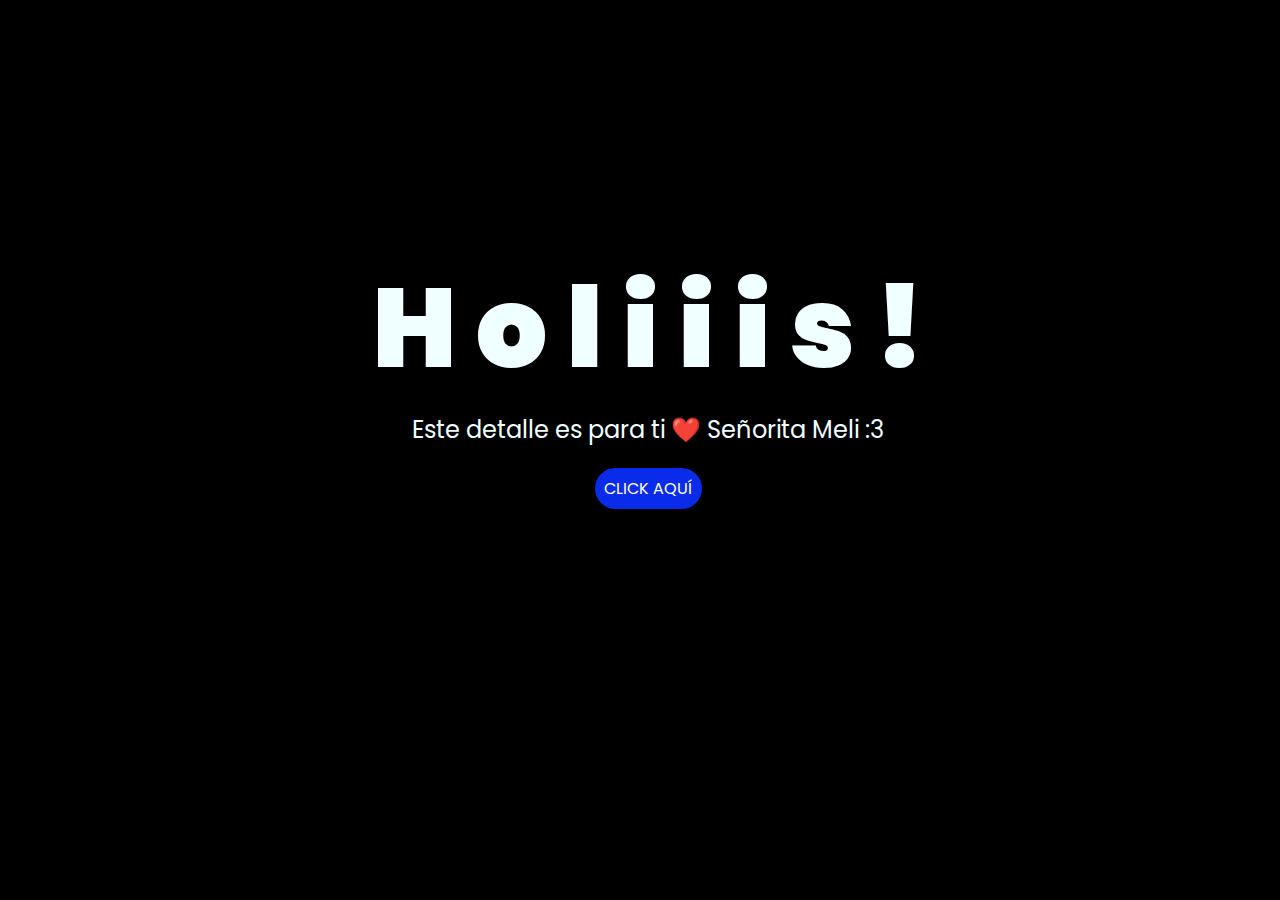
<file: index.html>
<!DOCTYPE html>
<html lang="es">

<head>
    <meta charset="UTF-8">
    <meta http-equiv="X-UA-Compatible" content="IE=edge">
    <meta name="viewport" content="width=device-width, initial-scale=1.0">
    <link rel="stylesheet" href="css/style.css">
    <link rel="icon" href="img/flowers.png" type="image/x-icon">
    <title>Tania ❤️</title>
</head>

<body>
    <div class="greetings">
        <span>H</span>
        <span>o</span>
        <span>l</span>
        <span>i</span>
        <span>i</span>
        <span>i</span>
        <span>s</span>
        <span>!</span>
    </div>
    <div class="description">
        <span>Este detalle es para ti ❤️ Señorita Meli :3</span>
    </div>
    <div class="button">
        <button class="botones">
            <a href="flower.html" style="color: #fff;">CLICK AQUÍ</a>
        </button>
    </div>

</body>

</html>
</file>
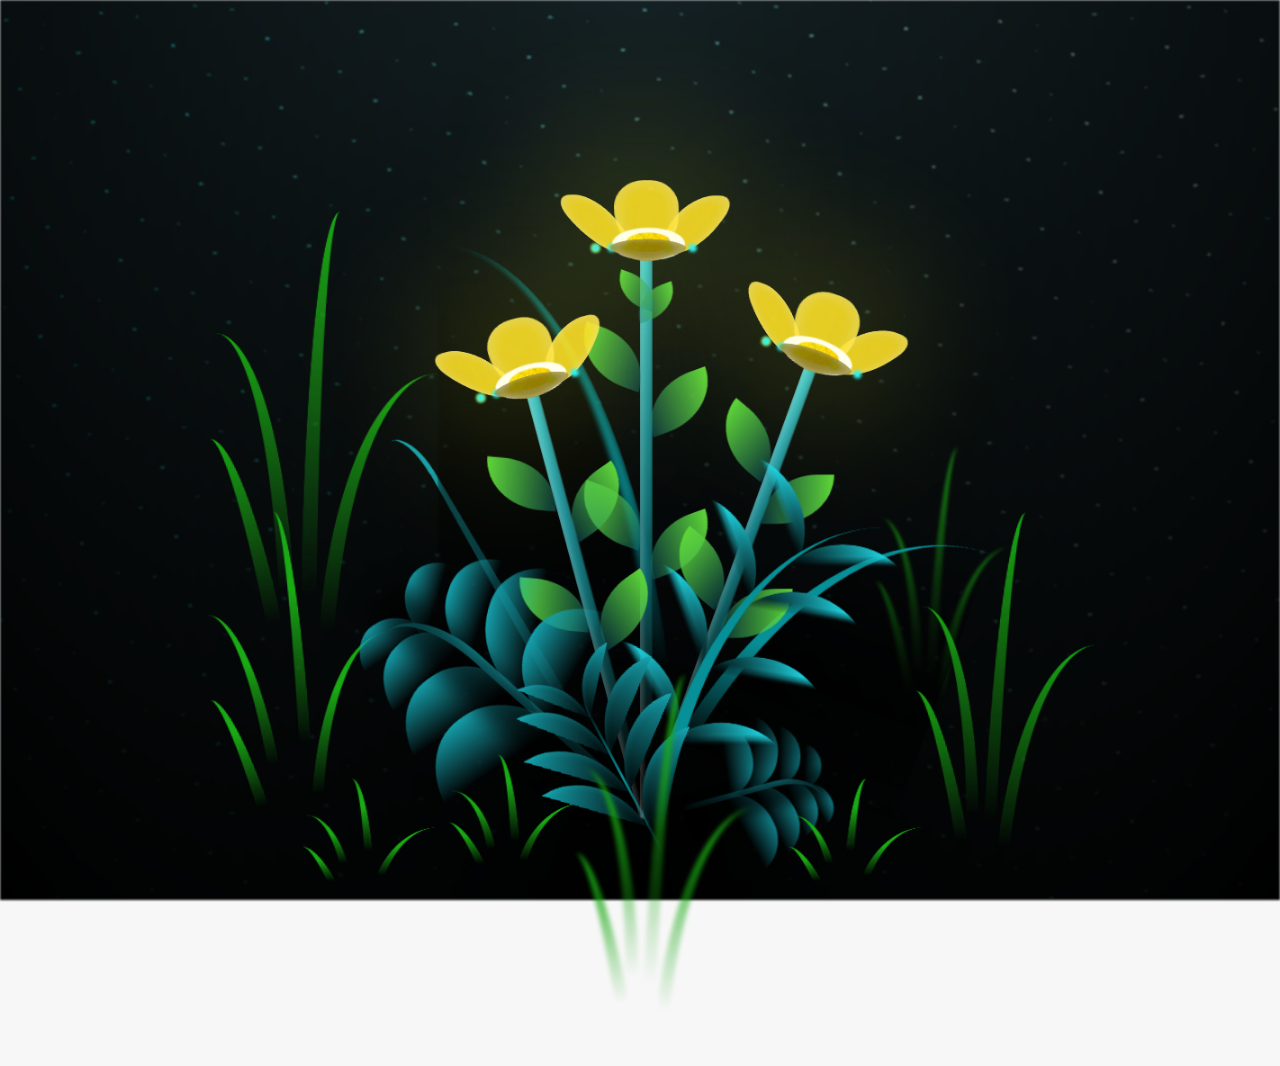
<file: flower.html>
<!DOCTYPE html>
<html lang="es">

<head>
    <meta charset="UTF-8" />
    <meta http-equiv="X-UA-Compatible" content="IE=edge" />
    <meta name="viewport" content="width=device-width, initial-scale=1.0" />
    <link rel="stylesheet" href="css/main.css" />
    <link rel="icon" href="img/flowers.png" type="image/x-icon" />
    <title>Meli 😼</title>
</head>

<body class="container">
    <h1 class="titulo">Para la fan de doramas y de Rick y Morty 🤌🏽❤️ </h1>
    <audio src="sound/ChristianBasso&HaienQiu-Flowers.mp3" autoplay></audio>
    <div id="lyrics">

    </div>

    <div class="night"></div>
    <div class="flowers">
        <div class="flower flower--1">
            <div class="flower__leafs flower__leafs--1">
                <div class="flower__leaf flower__leaf--1"></div>
                <div class="flower__leaf flower__leaf--2"></div>
                <div class="flower__leaf flower__leaf--3"></div>
                <div class="flower__leaf flower__leaf--4"></div>
                <div class="flower__white-circle"></div>

                <div class="flower__light flower__light--1"></div>
                <div class="flower__light flower__light--2"></div>
                <div class="flower__light flower__light--3"></div>
                <div class="flower__light flower__light--4"></div>
                <div class="flower__light flower__light--5"></div>
                <div class="flower__light flower__light--6"></div>
                <div class="flower__light flower__light--7"></div>
                <div class="flower__light flower__light--8"></div>
            </div>
            <div class="flower__line">
                <div class="flower__line__leaf flower__line__leaf--1"></div>
                <div class="flower__line__leaf flower__line__leaf--2"></div>
                <div class="flower__line__leaf flower__line__leaf--3"></div>
                <div class="flower__line__leaf flower__line__leaf--4"></div>
                <div class="flower__line__leaf flower__line__leaf--5"></div>
                <div class="flower__line__leaf flower__line__leaf--6"></div>
            </div>
        </div>

        <div class="flower flower--2">
            <div class="flower__leafs flower__leafs--2">
                <div class="flower__leaf flower__leaf--1"></div>
                <div class="flower__leaf flower__leaf--2"></div>
                <div class="flower__leaf flower__leaf--3"></div>
                <div class="flower__leaf flower__leaf--4"></div>
                <div class="flower__white-circle"></div>

                <div class="flower__light flower__light--1"></div>
                <div class="flower__light flower__light--2"></div>
                <div class="flower__light flower__light--3"></div>
                <div class="flower__light flower__light--4"></div>
                <div class="flower__light flower__light--5"></div>
                <div class="flower__light flower__light--6"></div>
                <div class="flower__light flower__light--7"></div>
                <div class="flower__light flower__light--8"></div>
            </div>
            <div class="flower__line">
                <div class="flower__line__leaf flower__line__leaf--1"></div>
                <div class="flower__line__leaf flower__line__leaf--2"></div>
                <div class="flower__line__leaf flower__line__leaf--3"></div>
                <div class="flower__line__leaf flower__line__leaf--4"></div>
            </div>
        </div>

        <div class="flower flower--3">
            <div class="flower__leafs flower__leafs--3">
                <div class="flower__leaf flower__leaf--1"></div>
                <div class="flower__leaf flower__leaf--2"></div>
                <div class="flower__leaf flower__leaf--3"></div>
                <div class="flower__leaf flower__leaf--4"></div>
                <div class="flower__white-circle"></div>

                <div class="flower__light flower__light--1"></div>
                <div class="flower__light flower__light--2"></div>
                <div class="flower__light flower__light--3"></div>
                <div class="flower__light flower__light--4"></div>
                <div class="flower__light flower__light--5"></div>
                <div class="flower__light flower__light--6"></div>
                <div class="flower__light flower__light--7"></div>
                <div class="flower__light flower__light--8"></div>
            </div>
            <div class="flower__line">
                <div class="flower__line__leaf flower__line__leaf--1"></div>
                <div class="flower__line__leaf flower__line__leaf--2"></div>
                <div class="flower__line__leaf flower__line__leaf--3"></div>
                <div class="flower__line__leaf flower__line__leaf--4"></div>
            </div>
        </div>

        <div class="grow-ans" style="--d: 1.2s">
            <div class="flower__g-long">
                <div class="flower__g-long__top"></div>
                <div class="flower__g-long__bottom"></div>
            </div>
        </div>

        <div class="growing-grass">
            <div class="flower__grass flower__grass--1">
                <div class="flower__grass--top"></div>
                <div class="flower__grass--bottom"></div>
                <div class="flower__grass__leaf flower__grass__leaf--1"></div>
                <div class="flower__grass__leaf flower__grass__leaf--2"></div>
                <div class="flower__grass__leaf flower__grass__leaf--3"></div>
                <div class="flower__grass__leaf flower__grass__leaf--4"></div>
                <div class="flower__grass__leaf flower__grass__leaf--5"></div>
                <div class="flower__grass__leaf flower__grass__leaf--6"></div>
                <div class="flower__grass__leaf flower__grass__leaf--7"></div>
                <div class="flower__grass__leaf flower__grass__leaf--8"></div>
                <div class="flower__grass__overlay"></div>
            </div>
        </div>

        <div class="growing-grass">
            <div class="flower__grass flower__grass--2">
                <div class="flower__grass--top"></div>
                <div class="flower__grass--bottom"></div>
                <div class="flower__grass__leaf flower__grass__leaf--1"></div>
                <div class="flower__grass__leaf flower__grass__leaf--2"></div>
                <div class="flower__grass__leaf flower__grass__leaf--3"></div>
                <div class="flower__grass__leaf flower__grass__leaf--4"></div>
                <div class="flower__grass__leaf flower__grass__leaf--5"></div>
                <div class="flower__grass__leaf flower__grass__leaf--6"></div>
                <div class="flower__grass__leaf flower__grass__leaf--7"></div>
                <div class="flower__grass__leaf flower__grass__leaf--8"></div>
                <div class="flower__grass__overlay"></div>
            </div>
        </div>

        <div class="grow-ans" style="--d: 2.4s">
            <div class="flower__g-right flower__g-right--1">
                <div class="leaf"></div>
            </div>
        </div>

        <div class="grow-ans" style="--d: 2.8s">
            <div class="flower__g-right flower__g-right--2">
                <div class="leaf"></div>
            </div>
        </div>

        <div class="grow-ans" style="--d: 2.8s">
            <div class="flower__g-front">
                <div class="flower__g-front__leaf-wrapper flower__g-front__leaf-wrapper--1">
                    <div class="flower__g-front__leaf"></div>
                </div>
                <div class="flower__g-front__leaf-wrapper flower__g-front__leaf-wrapper--2">
                    <div class="flower__g-front__leaf"></div>
                </div>
                <div class="flower__g-front__leaf-wrapper flower__g-front__leaf-wrapper--3">
                    <div class="flower__g-front__leaf"></div>
                </div>
                <div class="flower__g-front__leaf-wrapper flower__g-front__leaf-wrapper--4">
                    <div class="flower__g-front__leaf"></div>
                </div>
                <div class="flower__g-front__leaf-wrapper flower__g-front__leaf-wrapper--5">
                    <div class="flower__g-front__leaf"></div>
                </div>
                <div class="flower__g-front__leaf-wrapper flower__g-front__leaf-wrapper--6">
                    <div class="flower__g-front__leaf"></div>
                </div>
                <div class="flower__g-front__leaf-wrapper flower__g-front__leaf-wrapper--7">
                    <div class="flower__g-front__leaf"></div>
                </div>
                <div class="flower__g-front__leaf-wrapper flower__g-front__leaf-wrapper--8">
                    <div class="flower__g-front__leaf"></div>
                </div>
                <div class="flower__g-front__line"></div>
            </div>
        </div>

        <div class="grow-ans" style="--d: 3.2s">
            <div class="flower__g-fr">
                <div class="leaf"></div>
                <div class="flower__g-fr__leaf flower__g-fr__leaf--1"></div>
                <div class="flower__g-fr__leaf flower__g-fr__leaf--2"></div>
                <div class="flower__g-fr__leaf flower__g-fr__leaf--3"></div>
                <div class="flower__g-fr__leaf flower__g-fr__leaf--4"></div>
                <div class="flower__g-fr__leaf flower__g-fr__leaf--5"></div>
                <div class="flower__g-fr__leaf flower__g-fr__leaf--6"></div>
                <div class="flower__g-fr__leaf flower__g-fr__leaf--7"></div>
                <div class="flower__g-fr__leaf flower__g-fr__leaf--8"></div>
            </div>
        </div>

        <div class="long-g long-g--0">
            <div class="grow-ans" style="--d: 3s">
                <div class="leaf leaf--0"></div>
            </div>
            <div class="grow-ans" style="--d: 2.2s">
                <div class="leaf leaf--1"></div>
            </div>
            <div class="grow-ans" style="--d: 3.4s">
                <div class="leaf leaf--2"></div>
            </div>
            <div class="grow-ans" style="--d: 3.6s">
                <div class="leaf leaf--3"></div>
            </div>
        </div>

        <div class="long-g long-g--1">
            <div class="grow-ans" style="--d: 3.6s">
                <div class="leaf leaf--0"></div>
            </div>
            <div class="grow-ans" style="--d: 3.8s">
                <div class="leaf leaf--1"></div>
            </div>
            <div class="grow-ans" style="--d: 4s">
                <div class="leaf leaf--2"></div>
            </div>
            <div class="grow-ans" style="--d: 4.2s">
                <div class="leaf leaf--3"></div>
            </div>
        </div>

        <div class="long-g long-g--2">
            <div class="grow-ans" style="--d: 4s">
                <div class="leaf leaf--0"></div>
            </div>
            <div class="grow-ans" style="--d: 4.2s">
                <div class="leaf leaf--1"></div>
            </div>
            <div class="grow-ans" style="--d: 4.4s">
                <div class="leaf leaf--2"></div>
            </div>
            <div class="grow-ans" style="--d: 4.6s">
                <div class="leaf leaf--3"></div>
            </div>
        </div>

        <div class="long-g long-g--3">
            <div class="grow-ans" style="--d: 4s">
                <div class="leaf leaf--0"></div>
            </div>
            <div class="grow-ans" style="--d: 4.2s">
                <div class="leaf leaf--1"></div>
            </div>
            <div class="grow-ans" style="--d: 3s">
                <div class="leaf leaf--2"></div>
            </div>
            <div class="grow-ans" style="--d: 3.6s">
                <div class="leaf leaf--3"></div>
            </div>
        </div>

        <div class="long-g long-g--4">
            <div class="grow-ans" style="--d: 4s">
                <div class="leaf leaf--0"></div>
            </div>
            <div class="grow-ans" style="--d: 4.2s">
                <div class="leaf leaf--1"></div>
            </div>
            <div class="grow-ans" style="--d: 3s">
                <div class="leaf leaf--2"></div>
            </div>
            <div class="grow-ans" style="--d: 3.6s">
                <div class="leaf leaf--3"></div>
            </div>
        </div>

        <div class="long-g long-g--5">
            <div class="grow-ans" style="--d: 4s">
                <div class="leaf leaf--0"></div>
            </div>
            <div class="grow-ans" style="--d: 4.2s">
                <div class="leaf leaf--1"></div>
            </div>
            <div class="grow-ans" style="--d: 3s">
                <div class="leaf leaf--2"></div>
            </div>
            <div class="grow-ans" style="--d: 3.6s">
                <div class="leaf leaf--3"></div>
            </div>
        </div>

        <div class="long-g long-g--6">
            <div class="grow-ans" style="--d: 4.2s">
                <div class="leaf leaf--0"></div>
            </div>
            <div class="grow-ans" style="--d: 4.4s">
                <div class="leaf leaf--1"></div>
            </div>
            <div class="grow-ans" style="--d: 4.6s">
                <div class="leaf leaf--2"></div>
            </div>
            <div class="grow-ans" style="--d: 4.8s">
                <div class="leaf leaf--3"></div>
            </div>
        </div>

        <div class="long-g long-g--7">
            <div class="grow-ans" style="--d: 3s">
                <div class="leaf leaf--0"></div>
            </div>
            <div class="grow-ans" style="--d: 3.2s">
                <div class="leaf leaf--1"></div>
            </div>
            <div class="grow-ans" style="--d: 3.5s">
                <div class="leaf leaf--2"></div>
            </div>
            <div class="grow-ans" style="--d: 3.6s">
                <div class="leaf leaf--3"></div>
            </div>
        </div>
    </div>
    <script src="anim.js"></script>
    <script src="main.js"></script>
</body>

</html>
</file>
<file: css/style.css>
@import url('https://fonts.googleapis.com/css2?family=Poppins:ital,wght@0,500;1,900&display=swap');
*{
    font-family: 'Poppins',cursive;
}
body{
    color: azure;
    width: 100%;
    height: 82vh;
    display: flex;
    flex-direction: column;
    align-items: center;
    justify-content: center;
    background-color: black;
    /* padding-top: -30; */
}

.botones{
    padding: 9px;
    border-radius: 80px;
    background-color: transparent;
    border: none;
}

.botones a{
    background-color: #0a2be9;
    padding: 9px;
    border-radius: 80px;
    -webkit-border-radius: 80px;
    -moz-border-radius: 80px;
    -ms-border-radius: 80px;
    -o-border-radius: 80px;

}

.botones a:focus{
    background-color: rgb(50, 194, 194);
}

.greetings{
    font-size: 7rem;
    font-weight: 900;
}
.greetings > span{
    animation: glow 2.5s ease-in-out infinite;
}
@keyframes glow{
    0%, 100%{
        color: #fff;
        text-shadow: 0 0 12px #39c6d6, 0 0 50px #39c6d6, 0 0 100px #39c6d6;
    }
    10%, 90%{
        color: #111;
        text-shadow: none;
    }
}
.greetings > span:nth-child(2){
    animation-delay: .2s ;
}
.greetings > span:nth-child(3){
    animation-delay: .4s ;
}
.greetings > span:nth-child(4){
    animation-delay: .6s;
}
.greetings > span:nth-child(5){
    animation-delay: .8s;
}
.greetings > span:nth-child(6){
    animation-delay: 1s;
}

.description{
    font-size: 1.5rem;
    margin-bottom: 20px;
}

.button a{
    text-decoration: none;
    font-size: 1rem;
    color: #111;
}

@media screen and (max-width:574px){
    .greetings{
        display: block;
        font-size: 4rem;
        font-weight: 800;
        text-align: center;
    }
    .description{
        font-size: 2rem;
    }

    .button a{
        font-size: 1rem;
    }
}
</file>
<file: css/main.css>
*,
*::after,
*::before {
  padding: 0;
  margin: 0;
  box-sizing: border-box;
}

:root {
  --dark-color: #000;
}

body {
  display: flex;
  align-items: flex-end;
  justify-content: center;
  min-height: 100vh;
  background-color: var(--dark-color);
  overflow: hidden;
  perspective: 1000px;
}

#lyrics {
  font-size: 28px;
  font-family: "Franklin Gothic Medium", "Arial Narrow", Arial, sans-serif;
  color: white;
  position: absolute;
  margin-bottom: 20%;
  z-index: 1;
  font-weight: bold;
  letter-spacing: 4px;
}
@media only screen and (max-width: 600px) {
  /* Estilos específicos para dispositivos con un ancho máximo de 600px */
  #lyrics {
      font-size: 14px; /* Reduce el tamaño del texto para dispositivos más pequeños */
      margin-bottom: 530px;
      letter-spacing: 3px;
  }

}
.titulo {
  margin-bottom: 180px;
  font-family: "Arial Narrow", Arial, sans-serif;
  color: yellow;
  position: absolute;
  font-weight: bold;
  letter-spacing: 10px;
  opacity: 0;
  animation: fadeIn 3s ease-in-out forwards;
  text-align: center;
}
@keyframes fadeIn {
  from {
    opacity: 0;
  }
  to {
    opacity: 1;
  }
}

.night {
  z-index: -1;
  position: absolute;
  left: 50%;
  top: 0;
  transform: translateX(-50%);
  width: 100%;
  height: 100%;
  filter: blur(0.1vmin);
  background-image: radial-gradient(
      ellipse at top,
      transparent 0%,
      var(--dark-color)
    ),
    radial-gradient(
      ellipse at bottom,
      var(--dark-color),
      rgba(145, 233, 255, 0.2)
    ),
    repeating-linear-gradient(
      220deg,
      rgb(0, 0, 0) 0px,
      rgb(0, 0, 0) 19px,
      transparent 19px,
      transparent 22px
    ),
    repeating-linear-gradient(
      189deg,
      rgb(0, 0, 0) 0px,
      rgb(0, 0, 0) 19px,
      transparent 19px,
      transparent 22px
    ),
    repeating-linear-gradient(
      148deg,
      rgb(0, 0, 0) 0px,
      rgb(0, 0, 0) 19px,
      transparent 19px,
      transparent 22px
    ),
    linear-gradient(90deg, rgb(0, 255, 250), rgb(240, 240, 240));
}

.flowers {
  position: relative;
  transform: scale(0.9);
  /*margin-bottom: 100px;
  */
}

@media only screen and (max-width: 600px) {
  /* Estilos específicos para dispositivos con un ancho máximo de 600px */
.flowers {
      font-size: 14px;
      margin-bottom: 35%;
      letter-spacing: 3px;
      transform: scale(1.0);
}

}

.flower {
  position: absolute;
  bottom: 10vmin;
  transform-origin: bottom center;
  z-index: 10;
  --fl-speed: 0.8s;
}
.flower--1 {
  -webkit-animation: moving-flower-1 4s linear infinite;
  animation: moving-flower-1 4s linear infinite;
}
.flower--1 .flower__line {
  height: 70vmin;
  -webkit-animation-delay: 0.3s;
  animation-delay: 0.3s;
}
.flower--1 .flower__line__leaf--1 {
  -webkit-animation: blooming-leaf-right var(--fl-speed) 1.6s backwards;
  animation: blooming-leaf-right var(--fl-speed) 1.6s backwards;
}
.flower--1 .flower__line__leaf--2 {
  -webkit-animation: blooming-leaf-right var(--fl-speed) 1.4s backwards;
  animation: blooming-leaf-right var(--fl-speed) 1.4s backwards;
}
.flower--1 .flower__line__leaf--3 {
  -webkit-animation: blooming-leaf-left var(--fl-speed) 1.2s backwards;
  animation: blooming-leaf-left var(--fl-speed) 1.2s backwards;
}
.flower--1 .flower__line__leaf--4 {
  -webkit-animation: blooming-leaf-left var(--fl-speed) 1s backwards;
  animation: blooming-leaf-left var(--fl-speed) 1s backwards;
}
.flower--1 .flower__line__leaf--5 {
  -webkit-animation: blooming-leaf-right var(--fl-speed) 1.8s backwards;
  animation: blooming-leaf-right var(--fl-speed) 1.8s backwards;
}
.flower--1 .flower__line__leaf--6 {
  -webkit-animation: blooming-leaf-left var(--fl-speed) 2s backwards;
  animation: blooming-leaf-left var(--fl-speed) 2s backwards;
}
.flower--2 {
  left: 50%;
  transform: rotate(20deg);
  -webkit-animation: moving-flower-2 4s linear infinite;
  animation: moving-flower-2 4s linear infinite;
}
.flower--2 .flower__line {
  height: 60vmin;
  -webkit-animation-delay: 0.6s;
  animation-delay: 0.6s;
}
.flower--2 .flower__line__leaf--1 {
  -webkit-animation: blooming-leaf-right var(--fl-speed) 1.9s backwards;
  animation: blooming-leaf-right var(--fl-speed) 1.9s backwards;
}
.flower--2 .flower__line__leaf--2 {
  -webkit-animation: blooming-leaf-right var(--fl-speed) 1.7s backwards;
  animation: blooming-leaf-right var(--fl-speed) 1.7s backwards;
}
.flower--2 .flower__line__leaf--3 {
  -webkit-animation: blooming-leaf-left var(--fl-speed) 1.5s backwards;
  animation: blooming-leaf-left var(--fl-speed) 1.5s backwards;
}
.flower--2 .flower__line__leaf--4 {
  -webkit-animation: blooming-leaf-left var(--fl-speed) 1.3s backwards;
  animation: blooming-leaf-left var(--fl-speed) 1.3s backwards;
}
.flower--3 {
  left: 50%;
  transform: rotate(-15deg);
  -webkit-animation: moving-flower-3 4s linear infinite;
  animation: moving-flower-3 4s linear infinite;
}
.flower--3 .flower__line {
  -webkit-animation-delay: 0.9s;
  animation-delay: 0.9s;
}
.flower--3 .flower__line__leaf--1 {
  -webkit-animation: blooming-leaf-right var(--fl-speed) 2.5s backwards;
  animation: blooming-leaf-right var(--fl-speed) 2.5s backwards;
}
.flower--3 .flower__line__leaf--2 {
  -webkit-animation: blooming-leaf-right var(--fl-speed) 2.3s backwards;
  animation: blooming-leaf-right var(--fl-speed) 2.3s backwards;
}
.flower--3 .flower__line__leaf--3 {
  -webkit-animation: blooming-leaf-left var(--fl-speed) 2.1s backwards;
  animation: blooming-leaf-left var(--fl-speed) 2.1s backwards;
}
.flower--3 .flower__line__leaf--4 {
  -webkit-animation: blooming-leaf-left var(--fl-speed) 1.9s backwards;
  animation: blooming-leaf-left var(--fl-speed) 1.9s backwards;
}
.flower__leafs {
  position: relative;
  -webkit-animation: blooming-flower 2s backwards;
  animation: blooming-flower 2s backwards;
}
.flower__leafs--1 {
  -webkit-animation-delay: 1.1s;
  animation-delay: 1.1s;
}
.flower__leafs--2 {
  -webkit-animation-delay: 1.4s;
  animation-delay: 1.4s;
}
.flower__leafs--3 {
  -webkit-animation-delay: 1.7s;
  animation-delay: 1.7s;
}
.flower__leafs::after {
  content: "";
  position: absolute;
  left: 0;
  top: 0;
  transform: translate(-50%, -100%);
  width: 8vmin;
  height: 8vmin;
  background-color: #f9fd25;
  /* background-color: #fd2525; */
  filter: blur(10vmin);
}
.flower__leaf {
  position: absolute;
  bottom: 0;
  left: 50%;
  width: 8vmin;
  height: 11vmin;
  border-radius: 51% 49% 47% 53%/44% 45% 55% 69%;
  background-color: #253bfd;
  background-color: #fddd25;
  transform-origin: bottom center;
  opacity: 0.9;
  box-shadow: inset 0 0 2vmin rgba(255, 255, 255, 0.5);
}
.flower__leaf--1 {
  transform: translate(-10%, 1%) rotateY(40deg) rotateX(-50deg);
}
.flower__leaf--2 {
  transform: translate(-50%, -4%) rotateX(40deg);
}
.flower__leaf--3 {
  transform: translate(-90%, 0%) rotateY(45deg) rotateX(50deg);
}
.flower__leaf--4 {
  width: 8vmin;
  height: 8vmin;
  transform-origin: bottom left;
  border-radius: 4vmin 10vmin 4vmin 4vmin;
  transform: translate(0%, 18%) rotateX(70deg) rotate(-43deg);
  background-color: #7c6901;
  z-index: 1;
  opacity: 0.8;
}
.flower__white-circle {
  position: absolute;
  left: -3.5vmin;
  top: -3vmin;
  width: 9vmin;
  height: 4vmin;
  border-radius: 50%;
  background-color: #fff;
}
.flower__white-circle::after {
  content: "";
  position: absolute;
  left: 50%;
  top: 45%;
  transform: translate(-50%, -50%);
  width: 60%;
  height: 60%;
  border-radius: inherit;
  background-image: repeating-linear-gradient(
      135deg,
      rgba(0, 0, 0, 0.03) 0px,
      rgba(0, 0, 0, 0.03) 1px,
      transparent 1px,
      transparent 12px
    ),
    repeating-linear-gradient(
      45deg,
      rgba(0, 0, 0, 0.03) 0px,
      rgba(0, 0, 0, 0.03) 1px,
      transparent 1px,
      transparent 12px
    ),
    repeating-linear-gradient(
      67.5deg,
      rgba(0, 0, 0, 0.03) 0px,
      rgba(0, 0, 0, 0.03) 1px,
      transparent 1px,
      transparent 12px
    ),
    repeating-linear-gradient(
      135deg,
      rgba(0, 0, 0, 0.03) 0px,
      rgba(0, 0, 0, 0.03) 1px,
      transparent 1px,
      transparent 12px
    ),
    repeating-linear-gradient(
      45deg,
      rgba(0, 0, 0, 0.03) 0px,
      rgba(0, 0, 0, 0.03) 1px,
      transparent 1px,
      transparent 12px
    ),
    repeating-linear-gradient(
      112.5deg,
      rgba(0, 0, 0, 0.03) 0px,
      rgba(0, 0, 0, 0.03) 1px,
      transparent 1px,
      transparent 12px
    ),
    repeating-linear-gradient(
      112.5deg,
      rgba(0, 0, 0, 0.03) 0px,
      rgba(0, 0, 0, 0.03) 1px,
      transparent 1px,
      transparent 12px
    ),
    repeating-linear-gradient(
      45deg,
      rgba(0, 0, 0, 0.03) 0px,
      rgba(0, 0, 0, 0.03) 1px,
      transparent 1px,
      transparent 12px
    ),
    repeating-linear-gradient(
      22.5deg,
      rgba(0, 0, 0, 0.03) 0px,
      rgba(0, 0, 0, 0.03) 1px,
      transparent 1px,
      transparent 12px
    ),
    repeating-linear-gradient(
      45deg,
      rgba(0, 0, 0, 0.03) 0px,
      rgba(0, 0, 0, 0.03) 1px,
      transparent 1px,
      transparent 12px
    ),
    repeating-linear-gradient(
      22.5deg,
      rgba(0, 0, 0, 0.03) 0px,
      rgba(0, 0, 0, 0.03) 1px,
      transparent 1px,
      transparent 12px
    ),
    repeating-linear-gradient(
      135deg,
      rgba(0, 0, 0, 0.03) 0px,
      rgba(0, 0, 0, 0.03) 1px,
      transparent 1px,
      transparent 12px
    ),
    repeating-linear-gradient(
      157.5deg,
      rgba(0, 0, 0, 0.03) 0px,
      rgba(0, 0, 0, 0.03) 1px,
      transparent 1px,
      transparent 12px
    ),
    repeating-linear-gradient(
      67.5deg,
      rgba(0, 0, 0, 0.03) 0px,
      rgba(0, 0, 0, 0.03) 1px,
      transparent 1px,
      transparent 12px
    ),
    repeating-linear-gradient(
      67.5deg,
      rgba(0, 0, 0, 0.03) 0px,
      rgba(0, 0, 0, 0.03) 1px,
      transparent 1px,
      transparent 12px
    ),
    linear-gradient(90deg, rgb(255, 235, 18), rgb(255, 206, 0));
}
.flower__line {
  height: 55vmin;
  width: 1.5vmin;
  background-image: linear-gradient(
      to left,
      rgba(0, 0, 0, 0.2),
      transparent,
      rgba(255, 255, 255, 0.2)
    ),
    linear-gradient(to top, transparent 10%, #14757a, #39c6d6);
  box-shadow: inset 0 0 2px rgba(0, 0, 0, 0.5);
  -webkit-animation: grow-flower-tree 4s backwards;
  animation: grow-flower-tree 4s backwards;
}
.flower__line__leaf {
  --w: 7vmin;
  --h: calc(var(--w) + 2vmin);
  position: absolute;
  top: 20%;
  left: 90%;
  width: var(--w);
  height: var(--h);
  border-top-right-radius: var(--h);
  border-bottom-left-radius: var(--h);
  background-image: linear-gradient(to top, rgba(20, 117, 122, 0.4), #5ed639);
}
.flower__line__leaf--1 {
  transform: rotate(70deg) rotateY(30deg);
}
.flower__line__leaf--2 {
  top: 45%;
  transform: rotate(70deg) rotateY(30deg);
}
.flower__line__leaf--3,
.flower__line__leaf--4,
.flower__line__leaf--6 {
  border-top-right-radius: 0;
  border-bottom-left-radius: 0;
  border-top-left-radius: var(--h);
  border-bottom-right-radius: var(--h);
  left: -460%;
  top: 12%;
  transform: rotate(-70deg) rotateY(30deg);
}
.flower__line__leaf--4 {
  top: 40%;
}
.flower__line__leaf--5 {
  top: 0;
  transform-origin: left;
  transform: rotate(70deg) rotateY(30deg) scale(0.6);
}
.flower__line__leaf--6 {
  top: -2%;
  left: -450%;
  transform-origin: right;
  transform: rotate(-70deg) rotateY(30deg) scale(0.6);
}
.flower__light {
  position: absolute;
  bottom: 0vmin;
  width: 1vmin;
  height: 1vmin;
  background-color: rgb(255, 251, 0);
  border-radius: 50%;
  filter: blur(0.2vmin);
  -webkit-animation: light-ans 4s linear infinite backwards;
  animation: light-ans 4s linear infinite backwards;
}
.flower__light:nth-child(odd) {
  background-color: #23f0ff;
}
.flower__light--1 {
  left: -2vmin;
  -webkit-animation-delay: 1s;
  animation-delay: 1s;
}
.flower__light--2 {
  left: 3vmin;
  -webkit-animation-delay: 0.5s;
  animation-delay: 0.5s;
}
.flower__light--3 {
  left: -6vmin;
  -webkit-animation-delay: 0.3s;
  animation-delay: 0.3s;
}
.flower__light--4 {
  left: 6vmin;
  -webkit-animation-delay: 0.9s;
  animation-delay: 0.9s;
}
.flower__light--5 {
  left: -1vmin;
  -webkit-animation-delay: 1.5s;
  animation-delay: 1.5s;
}
.flower__light--6 {
  left: -4vmin;
  -webkit-animation-delay: 3s;
  animation-delay: 3s;
}
.flower__light--7 {
  left: 3vmin;
  -webkit-animation-delay: 2s;
  animation-delay: 2s;
}
.flower__light--8 {
  left: -6vmin;
  -webkit-animation-delay: 3.5s;
  animation-delay: 3.5s;
}
.flower__grass {
  --c: #159faa;
  --line-w: 1.5vmin;
  position: absolute;
  bottom: 12vmin;
  left: -7vmin;
  display: flex;
  flex-direction: column;
  align-items: flex-end;
  z-index: 20;
  transform-origin: bottom center;
  transform: rotate(-48deg) rotateY(40deg);
}
.flower__grass--1 {
  -webkit-animation: moving-grass 2s linear infinite;
  animation: moving-grass 2s linear infinite;
}
.flower__grass--2 {
  left: 2vmin;
  bottom: 10vmin;
  transform: scale(0.5) rotate(75deg) rotateX(10deg) rotateY(-200deg);
  opacity: 0.8;
  z-index: 0;
  -webkit-animation: moving-grass--2 1.5s linear infinite;
  animation: moving-grass--2 1.5s linear infinite;
}
.flower__grass--top {
  width: 7vmin;
  height: 10vmin;
  border-top-right-radius: 100%;
  border-right: var(--line-w) solid var(--c);
  transform-origin: bottom center;
  transform: rotate(-2deg);
}
.flower__grass--bottom {
  margin-top: -2px;
  width: var(--line-w);
  height: 25vmin;
  background-image: linear-gradient(to top, transparent, var(--c));
}
.flower__grass__leaf {
  --size: 10vmin;
  position: absolute;
  width: calc(var(--size) * 2.1);
  height: var(--size);
  border-top-left-radius: var(--size);
  border-top-right-radius: var(--size);
  background-image: linear-gradient(
    to top,
    transparent,
    transparent 30%,
    var(--c)
  );
  z-index: 100;
}
.flower__grass__leaf--1 {
  top: -6%;
  left: 30%;
  --size: 6vmin;
  transform: rotate(-20deg);
  -webkit-animation: growing-grass-ans--1 2s 2.6s backwards;
  animation: growing-grass-ans--1 2s 2.6s backwards;
}
@-webkit-keyframes growing-grass-ans--1 {
  0% {
    transform-origin: bottom left;
    transform: rotate(-20deg) scale(0);
  }
}
@keyframes growing-grass-ans--1 {
  0% {
    transform-origin: bottom left;
    transform: rotate(-20deg) scale(0);
  }
}
.flower__grass__leaf--2 {
  top: -5%;
  left: -110%;
  --size: 6vmin;
  transform: rotate(10deg);
  -webkit-animation: growing-grass-ans--2 2s 2.4s linear backwards;
  animation: growing-grass-ans--2 2s 2.4s linear backwards;
}
@-webkit-keyframes growing-grass-ans--2 {
  0% {
    transform-origin: bottom right;
    transform: rotate(10deg) scale(0);
  }
}
@keyframes growing-grass-ans--2 {
  0% {
    transform-origin: bottom right;
    transform: rotate(10deg) scale(0);
  }
}
.flower__grass__leaf--3 {
  top: 5%;
  left: 60%;
  --size: 8vmin;
  transform: rotate(-18deg) rotateX(-20deg);
  -webkit-animation: growing-grass-ans--3 2s 2.2s linear backwards;
  animation: growing-grass-ans--3 2s 2.2s linear backwards;
}
@-webkit-keyframes growing-grass-ans--3 {
  0% {
    transform-origin: bottom left;
    transform: rotate(-18deg) rotateX(-20deg) scale(0);
  }
}
@keyframes growing-grass-ans--3 {
  0% {
    transform-origin: bottom left;
    transform: rotate(-18deg) rotateX(-20deg) scale(0);
  }
}
.flower__grass__leaf--4 {
  top: 6%;
  left: -135%;
  --size: 8vmin;
  transform: rotate(2deg);
  -webkit-animation: growing-grass-ans--4 2s 2s linear backwards;
  animation: growing-grass-ans--4 2s 2s linear backwards;
}
@-webkit-keyframes growing-grass-ans--4 {
  0% {
    transform-origin: bottom right;
    transform: rotate(2deg) scale(0);
  }
}
@keyframes growing-grass-ans--4 {
  0% {
    transform-origin: bottom right;
    transform: rotate(2deg) scale(0);
  }
}
.flower__grass__leaf--5 {
  top: 20%;
  left: 60%;
  --size: 10vmin;
  transform: rotate(-24deg) rotateX(-20deg);
  -webkit-animation: growing-grass-ans--5 2s 1.8s linear backwards;
  animation: growing-grass-ans--5 2s 1.8s linear backwards;
}
@-webkit-keyframes growing-grass-ans--5 {
  0% {
    transform-origin: bottom left;
    transform: rotate(-24deg) rotateX(-20deg) scale(0);
  }
}
@keyframes growing-grass-ans--5 {
  0% {
    transform-origin: bottom left;
    transform: rotate(-24deg) rotateX(-20deg) scale(0);
  }
}
.flower__grass__leaf--6 {
  top: 22%;
  left: -180%;
  --size: 10vmin;
  transform: rotate(10deg);
  -webkit-animation: growing-grass-ans--6 2s 1.6s linear backwards;
  animation: growing-grass-ans--6 2s 1.6s linear backwards;
}
@-webkit-keyframes growing-grass-ans--6 {
  0% {
    transform-origin: bottom right;
    transform: rotate(10deg) scale(0);
  }
}
@keyframes growing-grass-ans--6 {
  0% {
    transform-origin: bottom right;
    transform: rotate(10deg) scale(0);
  }
}
.flower__grass__leaf--7 {
  top: 39%;
  left: 70%;
  --size: 10vmin;
  transform: rotate(-10deg);
  -webkit-animation: growing-grass-ans--7 2s 1.4s linear backwards;
  animation: growing-grass-ans--7 2s 1.4s linear backwards;
}
@-webkit-keyframes growing-grass-ans--7 {
  0% {
    transform-origin: bottom left;
    transform: rotate(-10deg) scale(0);
  }
}
@keyframes growing-grass-ans--7 {
  0% {
    transform-origin: bottom left;
    transform: rotate(-10deg) scale(0);
  }
}
.flower__grass__leaf--8 {
  top: 40%;
  left: -215%;
  --size: 11vmin;
  transform: rotate(10deg);
  -webkit-animation: growing-grass-ans--8 2s 1.2s linear backwards;
  animation: growing-grass-ans--8 2s 1.2s linear backwards;
}
@-webkit-keyframes growing-grass-ans--8 {
  0% {
    transform-origin: bottom right;
    transform: rotate(10deg) scale(0);
  }
}
@keyframes growing-grass-ans--8 {
  0% {
    transform-origin: bottom right;
    transform: rotate(10deg) scale(0);
  }
}
.flower__grass__overlay {
  position: absolute;
  top: -10%;
  right: 0%;
  width: 100%;
  height: 100%;
  background-color: rgba(0, 0, 0, 0.6);
  filter: blur(1.5vmin);
  z-index: 100;
}
.flower__g-long {
  --w: 2vmin;
  --h: 6vmin;
  --c: #159faa;
  position: absolute;
  bottom: 10vmin;
  left: -3vmin;
  transform-origin: bottom center;
  transform: rotate(-30deg) rotateY(-20deg);
  display: flex;
  flex-direction: column;
  align-items: flex-end;
  -webkit-animation: flower-g-long-ans 3s linear infinite;
  animation: flower-g-long-ans 3s linear infinite;
}
@-webkit-keyframes flower-g-long-ans {
  0%,
  100% {
    transform: rotate(-30deg) rotateY(-20deg);
  }
  50% {
    transform: rotate(-32deg) rotateY(-20deg);
  }
}
@keyframes flower-g-long-ans {
  0%,
  100% {
    transform: rotate(-30deg) rotateY(-20deg);
  }
  50% {
    transform: rotate(-32deg) rotateY(-20deg);
  }
}
.flower__g-long__top {
  top: calc(var(--h) * -1);
  width: calc(var(--w) + 1vmin);
  height: var(--h);
  border-top-right-radius: 100%;
  border-right: 0.7vmin solid var(--c);
  transform: translate(-0.7vmin, 1vmin);
}
.flower__g-long__bottom {
  width: var(--w);
  height: 50vmin;
  transform-origin: bottom center;
  background-image: linear-gradient(to top, transparent 30%, var(--c));
  box-shadow: inset 0 0 2px rgba(0, 0, 0, 0.5);
  -webkit-clip-path: polygon(35% 0, 65% 1%, 100% 100%, 0% 100%);
  clip-path: polygon(35% 0, 65% 1%, 100% 100%, 0% 100%);
}
.flower__g-right {
  position: absolute;
  bottom: 6vmin;
  left: -2vmin;
  transform-origin: bottom left;
  transform: rotate(20deg);
}
.flower__g-right .leaf {
  width: 30vmin;
  height: 50vmin;
  border-top-left-radius: 100%;
  border-left: 2vmin solid #079097;
  background-image: linear-gradient(
    to bottom,
    transparent,
    var(--dark-color) 60%
  );
  -webkit-mask-image: linear-gradient(to top, transparent 30%, #079097 60%);
}
.flower__g-right--1 {
  -webkit-animation: flower-g-right-ans 2.5s linear infinite;
  animation: flower-g-right-ans 2.5s linear infinite;
}
.flower__g-right--2 {
  left: 5vmin;
  transform: rotateY(-180deg);
  -webkit-animation: flower-g-right-ans--2 3s linear infinite;
  animation: flower-g-right-ans--2 3s linear infinite;
}
.flower__g-right--2 .leaf {
  height: 75vmin;
  filter: blur(0.3vmin);
  opacity: 0.8;
}
@-webkit-keyframes flower-g-right-ans {
  0%,
  100% {
    transform: rotate(20deg);
  }
  50% {
    transform: rotate(24deg) rotateX(-20deg);
  }
}
@keyframes flower-g-right-ans {
  0%,
  100% {
    transform: rotate(20deg);
  }
  50% {
    transform: rotate(24deg) rotateX(-20deg);
  }
}
@-webkit-keyframes flower-g-right-ans--2 {
  0%,
  100% {
    transform: rotateY(-180deg) rotate(0deg) rotateX(-20deg);
  }
  50% {
    transform: rotateY(-180deg) rotate(6deg) rotateX(-20deg);
  }
}
@keyframes flower-g-right-ans--2 {
  0%,
  100% {
    transform: rotateY(-180deg) rotate(0deg) rotateX(-20deg);
  }
  50% {
    transform: rotateY(-180deg) rotate(6deg) rotateX(-20deg);
  }
}
.flower__g-front {
  position: absolute;
  bottom: 6vmin;
  left: 2.5vmin;
  z-index: 100;
  transform-origin: bottom center;
  transform: rotate(-28deg) rotateY(30deg) scale(1.04);
  -webkit-animation: flower__g-front-ans 2s linear infinite;
  animation: flower__g-front-ans 2s linear infinite;
}
@-webkit-keyframes flower__g-front-ans {
  0%,
  100% {
    transform: rotate(-28deg) rotateY(30deg) scale(1.04);
  }
  50% {
    transform: rotate(-35deg) rotateY(40deg) scale(1.04);
  }
}
@keyframes flower__g-front-ans {
  0%,
  100% {
    transform: rotate(-28deg) rotateY(30deg) scale(1.04);
  }
  50% {
    transform: rotate(-35deg) rotateY(40deg) scale(1.04);
  }
}
.flower__g-front__line {
  width: 0.3vmin;
  height: 20vmin;
  background-image: linear-gradient(
    to top,
    transparent,
    #079097,
    transparent 100%
  );
  position: relative;
}
.flower__g-front__leaf-wrapper {
  position: absolute;
  top: 0;
  left: 0;
  transform-origin: bottom left;
  transform: rotate(10deg);
}
.flower__g-front__leaf-wrapper:nth-child(even) {
  left: 0vmin;
  transform: rotateY(-180deg) rotate(5deg);
  -webkit-animation: flower__g-front__leaf-left-ans 1s ease-in backwards;
  animation: flower__g-front__leaf-left-ans 1s ease-in backwards;
}
.flower__g-front__leaf-wrapper:nth-child(odd) {
  -webkit-animation: flower__g-front__leaf-ans 1s ease-in backwards;
  animation: flower__g-front__leaf-ans 1s ease-in backwards;
}
.flower__g-front__leaf-wrapper--1 {
  top: -8vmin;
  transform: scale(0.7);
  -webkit-animation: flower__g-front__leaf-ans 1s 5.5s ease-in backwards !important;
  animation: flower__g-front__leaf-ans 1s 5.5s ease-in backwards !important;
}
.flower__g-front__leaf-wrapper--2 {
  top: -8vmin;
  transform: rotateY(-180deg) scale(0.7) !important;
  -webkit-animation: flower__g-front__leaf-left-ans-2 1s 4.6s ease-in backwards !important;
  animation: flower__g-front__leaf-left-ans-2 1s 4.6s ease-in backwards !important;
}
.flower__g-front__leaf-wrapper--3 {
  top: -3vmin;
  -webkit-animation: flower__g-front__leaf-ans 1s 4.6s ease-in backwards;
  animation: flower__g-front__leaf-ans 1s 4.6s ease-in backwards;
}
.flower__g-front__leaf-wrapper--4 {
  top: -3vmin;
  transform: rotateY(-180deg) scale(0.9) !important;
  -webkit-animation: flower__g-front__leaf-left-ans-2 1s 4.6s ease-in backwards !important;
  animation: flower__g-front__leaf-left-ans-2 1s 4.6s ease-in backwards !important;
}
@-webkit-keyframes flower__g-front__leaf-left-ans-2 {
  0% {
    transform: rotateY(-180deg) scale(0);
  }
}
@keyframes flower__g-front__leaf-left-ans-2 {
  0% {
    transform: rotateY(-180deg) scale(0);
  }
}
.flower__g-front__leaf-wrapper--5,
.flower__g-front__leaf-wrapper--6 {
  top: 2vmin;
}
.flower__g-front__leaf-wrapper--7,
.flower__g-front__leaf-wrapper--8 {
  top: 6.5vmin;
}
.flower__g-front__leaf-wrapper--2 {
  -webkit-animation-delay: 5.2s !important;
  animation-delay: 5.2s !important;
}
.flower__g-front__leaf-wrapper--3 {
  -webkit-animation-delay: 4.9s !important;
  animation-delay: 4.9s !important;
}
.flower__g-front__leaf-wrapper--5 {
  -webkit-animation-delay: 4.3s !important;
  animation-delay: 4.3s !important;
}
.flower__g-front__leaf-wrapper--6 {
  -webkit-animation-delay: 4.1s !important;
  animation-delay: 4.1s !important;
}
.flower__g-front__leaf-wrapper--7 {
  -webkit-animation-delay: 3.8s !important;
  animation-delay: 3.8s !important;
}
.flower__g-front__leaf-wrapper--8 {
  -webkit-animation-delay: 3.5s !important;
  animation-delay: 3.5s !important;
}
@-webkit-keyframes flower__g-front__leaf-ans {
  0% {
    transform: rotate(10deg) scale(0);
  }
}
@keyframes flower__g-front__leaf-ans {
  0% {
    transform: rotate(10deg) scale(0);
  }
}
@-webkit-keyframes flower__g-front__leaf-left-ans {
  0% {
    transform: rotateY(-180deg) rotate(5deg) scale(0);
  }
}
@keyframes flower__g-front__leaf-left-ans {
  0% {
    transform: rotateY(-180deg) rotate(5deg) scale(0);
  }
}
.flower__g-front__leaf {
  width: 10vmin;
  height: 10vmin;
  border-radius: 100% 0% 0% 100%/100% 100% 0% 0%;
  box-shadow: inset 0 2px 1vmin hsla(184deg, 97%, 58%, 0.2);
  background-image: linear-gradient(
      to bottom left,
      transparent,
      var(--dark-color)
    ),
    linear-gradient(to bottom right, #159faa 50%, transparent 50%, transparent);
  -webkit-mask-image: linear-gradient(
    to bottom right,
    #159faa 50%,
    transparent 50%,
    transparent
  );
  mask-image: linear-gradient(
    to bottom right,
    #159faa 50%,
    transparent 50%,
    transparent
  );
}
.flower__g-fr {
  position: absolute;
  bottom: -4vmin;
  left: vmin;
  transform-origin: bottom left;
  z-index: 10;
  -webkit-animation: flower__g-fr-ans 2s linear infinite;
  animation: flower__g-fr-ans 2s linear infinite;
}
@-webkit-keyframes flower__g-fr-ans {
  0%,
  100% {
    transform: rotate(2deg);
  }
  50% {
    transform: rotate(4deg);
  }
}
@keyframes flower__g-fr-ans {
  0%,
  100% {
    transform: rotate(2deg);
  }
  50% {
    transform: rotate(4deg);
  }
}
.flower__g-fr .leaf {
  width: 30vmin;
  height: 50vmin;
  border-top-left-radius: 100%;
  border-left: 2vmin solid #079097;
  -webkit-mask-image: linear-gradient(to top, transparent 25%, #079097 50%);
  position: relative;
  z-index: 1;
}
.flower__g-fr__leaf {
  position: absolute;
  top: 0;
  left: 0;
  width: 10vmin;
  height: 10vmin;
  border-radius: 100% 0% 0% 100%/100% 100% 0% 0%;
  box-shadow: inset 0 2px 1vmin hsla(184deg, 97%, 58%, 0.2);
  background-image: linear-gradient(
      to bottom left,
      transparent,
      var(--dark-color) 98%
    ),
    linear-gradient(to bottom right, #23f0ff 45%, transparent 50%, transparent);
  -webkit-mask-image: linear-gradient(
    135deg,
    #159faa 40%,
    transparent 50%,
    transparent
  );
}
.flower__g-fr__leaf--1 {
  left: 20vmin;
  transform: rotate(45deg);
  -webkit-animation: flower__g-fr-leaft-ans-1 0.5s 5.2s linear backwards;
  animation: flower__g-fr-leaft-ans-1 0.5s 5.2s linear backwards;
}
@-webkit-keyframes flower__g-fr-leaft-ans-1 {
  0% {
    transform-origin: left;
    transform: rotate(45deg) scale(0);
  }
}
@keyframes flower__g-fr-leaft-ans-1 {
  0% {
    transform-origin: left;
    transform: rotate(45deg) scale(0);
  }
}
.flower__g-fr__leaf--2 {
  left: 12vmin;
  top: -7vmin;
  transform: rotate(25deg) rotateY(-180deg);
  -webkit-animation: flower__g-fr-leaft-ans-6 0.5s 5s linear backwards;
  animation: flower__g-fr-leaft-ans-6 0.5s 5s linear backwards;
}
.flower__g-fr__leaf--3 {
  left: 15vmin;
  top: 6vmin;
  transform: rotate(55deg);
  -webkit-animation: flower__g-fr-leaft-ans-5 0.5s 4.8s linear backwards;
  animation: flower__g-fr-leaft-ans-5 0.5s 4.8s linear backwards;
}
.flower__g-fr__leaf--4 {
  left: 6vmin;
  top: -2vmin;
  transform: rotate(25deg) rotateY(-180deg);
  -webkit-animation: flower__g-fr-leaft-ans-6 0.5s 4.6s linear backwards;
  animation: flower__g-fr-leaft-ans-6 0.5s 4.6s linear backwards;
}
.flower__g-fr__leaf--5 {
  left: 10vmin;
  top: 14vmin;
  transform: rotate(55deg);
  -webkit-animation: flower__g-fr-leaft-ans-5 0.5s 4.4s linear backwards;
  animation: flower__g-fr-leaft-ans-5 0.5s 4.4s linear backwards;
}
@-webkit-keyframes flower__g-fr-leaft-ans-5 {
  0% {
    transform-origin: left;
    transform: rotate(55deg) scale(0);
  }
}
@keyframes flower__g-fr-leaft-ans-5 {
  0% {
    transform-origin: left;
    transform: rotate(55deg) scale(0);
  }
}
.flower__g-fr__leaf--6 {
  left: 0vmin;
  top: 6vmin;
  transform: rotate(25deg) rotateY(-180deg);
  -webkit-animation: flower__g-fr-leaft-ans-6 0.5s 4.2s linear backwards;
  animation: flower__g-fr-leaft-ans-6 0.5s 4.2s linear backwards;
}
@-webkit-keyframes flower__g-fr-leaft-ans-6 {
  0% {
    transform-origin: right;
    transform: rotate(25deg) rotateY(-180deg) scale(0);
  }
}
@keyframes flower__g-fr-leaft-ans-6 {
  0% {
    transform-origin: right;
    transform: rotate(25deg) rotateY(-180deg) scale(0);
  }
}
.flower__g-fr__leaf--7 {
  left: 5vmin;
  top: 22vmin;
  transform: rotate(45deg);
  -webkit-animation: flower__g-fr-leaft-ans-7 0.5s 4s linear backwards;
  animation: flower__g-fr-leaft-ans-7 0.5s 4s linear backwards;
}
@-webkit-keyframes flower__g-fr-leaft-ans-7 {
  0% {
    transform-origin: left;
    transform: rotate(45deg) scale(0);
  }
}
@keyframes flower__g-fr-leaft-ans-7 {
  0% {
    transform-origin: left;
    transform: rotate(45deg) scale(0);
  }
}
.flower__g-fr__leaf--8 {
  left: -4vmin;
  top: 15vmin;
  transform: rotate(15deg) rotateY(-180deg);
  -webkit-animation: flower__g-fr-leaft-ans-8 0.5s 3.8s linear backwards;
  animation: flower__g-fr-leaft-ans-8 0.5s 3.8s linear backwards;
}
@-webkit-keyframes flower__g-fr-leaft-ans-8 {
  0% {
    transform-origin: right;
    transform: rotate(15deg) rotateY(-180deg) scale(0);
  }
}
@keyframes flower__g-fr-leaft-ans-8 {
  0% {
    transform-origin: right;
    transform: rotate(15deg) rotateY(-180deg) scale(0);
  }
}

.long-g {
  position: absolute;
  bottom: 25vmin;
  left: -42vmin;
  transform-origin: bottom left;
}
.long-g--1 {
  bottom: 0vmin;
  transform: scale(0.8) rotate(-5deg);
}
.long-g--1 .leaf {
  -webkit-mask-image: linear-gradient(
    to top,
    transparent 40%,
    #079097 80%
  ) !important;
}
.long-g--1 .leaf--1 {
  --w: 5vmin;
  --h: 60vmin;
  left: -2vmin;
  transform: rotate(3deg) rotateY(-180deg);
}
.long-g--2,
.long-g--3 {
  bottom: -3vmin;
  left: -35vmin;
  transform-origin: center;
  transform: scale(0.6) rotateX(60deg);
}
.long-g--2 .leaf,
.long-g--3 .leaf {
  -webkit-mask-image: linear-gradient(
    to top,
    transparent 50%,
    #079097 80%
  ) !important;
}
.long-g--2 .leaf--1,
.long-g--3 .leaf--1 {
  left: -1vmin;
  transform: rotateY(-180deg);
}
.long-g--3 {
  left: -17vmin;
  bottom: 0vmin;
}
.long-g--3 .leaf {
  -webkit-mask-image: linear-gradient(
    to top,
    transparent 40%,
    #079097 80%
  ) !important;
}
.long-g--4 {
  left: 25vmin;
  bottom: -3vmin;
  transform-origin: center;
  transform: scale(0.6) rotateX(60deg);
}
.long-g--4 .leaf {
  -webkit-mask-image: linear-gradient(
    to top,
    transparent 50%,
    #079097 80%
  ) !important;
}
.long-g--5 {
  left: 42vmin;
  bottom: 0vmin;
  transform: scale(0.8) rotate(2deg);
}
.long-g--6 {
  left: 0vmin;
  bottom: -20vmin;
  z-index: 100;
  filter: blur(0.3vmin);
  transform: scale(0.8) rotate(2deg);
}
.long-g--7 {
  left: 35vmin;
  bottom: 20vmin;
  z-index: -1;
  filter: blur(0.3vmin);
  transform: scale(0.6) rotate(2deg);
  opacity: 0.7;
}
.long-g .leaf {
  --w: 15vmin;
  --h: 40vmin;
  --c: #1aaa15;
  position: absolute;
  bottom: 0;
  width: var(--w);
  height: var(--h);
  border-top-left-radius: 100%;
  border-left: 2vmin solid var(--c);
  -webkit-mask-image: linear-gradient(
    to top,
    transparent 20%,
    var(--dark-color)
  );
  transform-origin: bottom center;
}
.long-g .leaf--0 {
  left: 2vmin;
  -webkit-animation: leaf-ans-1 4s linear infinite;
  animation: leaf-ans-1 4s linear infinite;
}
.long-g .leaf--1 {
  --w: 5vmin;
  --h: 60vmin;
  -webkit-animation: leaf-ans-1 4s linear infinite;
  animation: leaf-ans-1 4s linear infinite;
}
.long-g .leaf--2 {
  --w: 10vmin;
  --h: 40vmin;
  left: -0.5vmin;
  bottom: 5vmin;
  transform-origin: bottom left;
  transform: rotateY(-180deg);
  -webkit-animation: leaf-ans-2 3s linear infinite;
  animation: leaf-ans-2 3s linear infinite;
}
.long-g .leaf--3 {
  --w: 5vmin;
  --h: 30vmin;
  left: -1vmin;
  bottom: 3.2vmin;
  transform-origin: bottom left;
  transform: rotate(-10deg) rotateY(-180deg);
  -webkit-animation: leaf-ans-3 3s linear infinite;
  animation: leaf-ans-3 3s linear infinite;
}

@-webkit-keyframes leaf-ans-1 {
  0%,
  100% {
    transform: rotate(-5deg) scale(1);
  }
  50% {
    transform: rotate(5deg) scale(1.1);
  }
}

@keyframes leaf-ans-1 {
  0%,
  100% {
    transform: rotate(-5deg) scale(1);
  }
  50% {
    transform: rotate(5deg) scale(1.1);
  }
}
@-webkit-keyframes leaf-ans-2 {
  0%,
  100% {
    transform: rotateY(-180deg) rotate(5deg);
  }
  50% {
    transform: rotateY(-180deg) rotate(0deg) scale(1.1);
  }
}
@keyframes leaf-ans-2 {
  0%,
  100% {
    transform: rotateY(-180deg) rotate(5deg);
  }
  50% {
    transform: rotateY(-180deg) rotate(0deg) scale(1.1);
  }
}
@-webkit-keyframes leaf-ans-3 {
  0%,
  100% {
    transform: rotate(-10deg) rotateY(-180deg);
  }
  50% {
    transform: rotate(-20deg) rotateY(-180deg);
  }
}
@keyframes leaf-ans-3 {
  0%,
  100% {
    transform: rotate(-10deg) rotateY(-180deg);
  }
  50% {
    transform: rotate(-20deg) rotateY(-180deg);
  }
}
.grow-ans {
  -webkit-animation: grow-ans 2s var(--d) backwards;
  animation: grow-ans 2s var(--d) backwards;
}

@-webkit-keyframes grow-ans {
  0% {
    transform: scale(0);
    opacity: 0;
  }
}

@keyframes grow-ans {
  0% {
    transform: scale(0);
    opacity: 0;
  }
}
@-webkit-keyframes light-ans {
  0% {
    opacity: 0;
    transform: translateY(0vmin);
  }
  25% {
    opacity: 1;
    transform: translateY(-5vmin) translateX(-2vmin);
  }
  50% {
    opacity: 1;
    transform: translateY(-15vmin) translateX(2vmin);
    filter: blur(0.2vmin);
  }
  75% {
    transform: translateY(-20vmin) translateX(-2vmin);
    filter: blur(0.2vmin);
  }
  100% {
    transform: translateY(-30vmin);
    opacity: 0;
    filter: blur(1vmin);
  }
}
@keyframes light-ans {
  0% {
    opacity: 0;
    transform: translateY(0vmin);
  }
  25% {
    opacity: 1;
    transform: translateY(-5vmin) translateX(-2vmin);
  }
  50% {
    opacity: 1;
    transform: translateY(-15vmin) translateX(2vmin);
    filter: blur(0.2vmin);
  }
  75% {
    transform: translateY(-20vmin) translateX(-2vmin);
    filter: blur(0.2vmin);
  }
  100% {
    transform: translateY(-30vmin);
    opacity: 0;
    filter: blur(1vmin);
  }
}
@-webkit-keyframes moving-flower-1 {
  0%,
  100% {
    transform: rotate(2deg);
  }
  50% {
    transform: rotate(-2deg);
  }
}
@keyframes moving-flower-1 {
  0%,
  100% {
    transform: rotate(2deg);
  }
  50% {
    transform: rotate(-2deg);
  }
}
@-webkit-keyframes moving-flower-2 {
  0%,
  100% {
    transform: rotate(18deg);
  }
  50% {
    transform: rotate(14deg);
  }
}
@keyframes moving-flower-2 {
  0%,
  100% {
    transform: rotate(18deg);
  }
  50% {
    transform: rotate(14deg);
  }
}
@-webkit-keyframes moving-flower-3 {
  0%,
  100% {
    transform: rotate(-18deg);
  }
  50% {
    transform: rotate(-20deg) rotateY(-10deg);
  }
}
@keyframes moving-flower-3 {
  0%,
  100% {
    transform: rotate(-18deg);
  }
  50% {
    transform: rotate(-20deg) rotateY(-10deg);
  }
}
@-webkit-keyframes blooming-leaf-right {
  0% {
    transform-origin: left;
    transform: rotate(70deg) rotateY(30deg) scale(0);
  }
}
@keyframes blooming-leaf-right {
  0% {
    transform-origin: left;
    transform: rotate(70deg) rotateY(30deg) scale(0);
  }
}
@-webkit-keyframes blooming-leaf-left {
  0% {
    transform-origin: right;
    transform: rotate(-70deg) rotateY(30deg) scale(0);
  }
}
@keyframes blooming-leaf-left {
  0% {
    transform-origin: right;
    transform: rotate(-70deg) rotateY(30deg) scale(0);
  }
}
@-webkit-keyframes grow-flower-tree {
  0% {
    height: 0;
    border-radius: 1vmin;
  }
}
@keyframes grow-flower-tree {
  0% {
    height: 0;
    border-radius: 1vmin;
  }
}
@-webkit-keyframes blooming-flower {
  0% {
    transform: scale(0);
  }
}
@keyframes blooming-flower {
  0% {
    transform: scale(0);
  }
}
@-webkit-keyframes moving-grass {
  0%,
  100% {
    transform: rotate(-48deg) rotateY(40deg);
  }
  50% {
    transform: rotate(-50deg) rotateY(40deg);
  }
}
@keyframes moving-grass {
  0%,
  100% {
    transform: rotate(-48deg) rotateY(40deg);
  }
  50% {
    transform: rotate(-50deg) rotateY(40deg);
  }
}
@-webkit-keyframes moving-grass--2 {
  0%,
  100% {
    transform: scale(0.5) rotate(75deg) rotateX(10deg) rotateY(-200deg);
  }
  50% {
    transform: scale(0.5) rotate(79deg) rotateX(10deg) rotateY(-200deg);
  }
}
@keyframes moving-grass--2 {
  0%,
  100% {
    transform: scale(0.5) rotate(75deg) rotateX(10deg) rotateY(-200deg);
  }
  50% {
    transform: scale(0.5) rotate(79deg) rotateX(10deg) rotateY(-200deg);
  }
}
.growing-grass {
  -webkit-animation: growing-grass-ans 1s 2s backwards;
  animation: growing-grass-ans 1s 2s backwards;
}

@-webkit-keyframes growing-grass-ans {
  0% {
    transform: scale(0);
  }
}

@keyframes growing-grass-ans {
  0% {
    transform: scale(0);
  }
}
.container * {
  -webkit-animation-play-state: paused !important;
  animation-play-state: paused !important;
} /*# sourceMappingURL=main.css.map */


/* Reset de estilos básicos */
body, h1, p {
  margin: 0;
  padding: 0;
}

/* Estilos generales */
body {
  font-family: 'Arial', sans-serif;
  background-color: #f7f7f7;
  color: #333;
}

.container {
  max-width: 1200px;
  margin: 0 auto;
  padding: 20px;
}

h1 {
  font-size: 2em;
  line-height: 1.5;
  margin-bottom: 20px;
}

/* Media Queries para tamaños de pantalla diferentes */
@media screen and (max-width: 600px) {
  /* Estilos para pantallas pequeñas */
  h1 {
      font-size: 1.5em;
  }
}

@media screen and (min-width: 601px) and (max-width: 1024px) {
  /* Estilos para pantallas medianas */
  h1 {
      font-size: 1.8em;
  }
}

@media screen and (min-width: 1025px) {
  /* Estilos para pantallas grandes */
  h1 {
      font-size: 2em;
  }
}

/* Agregar más estilos según sea necesario */
</file>
